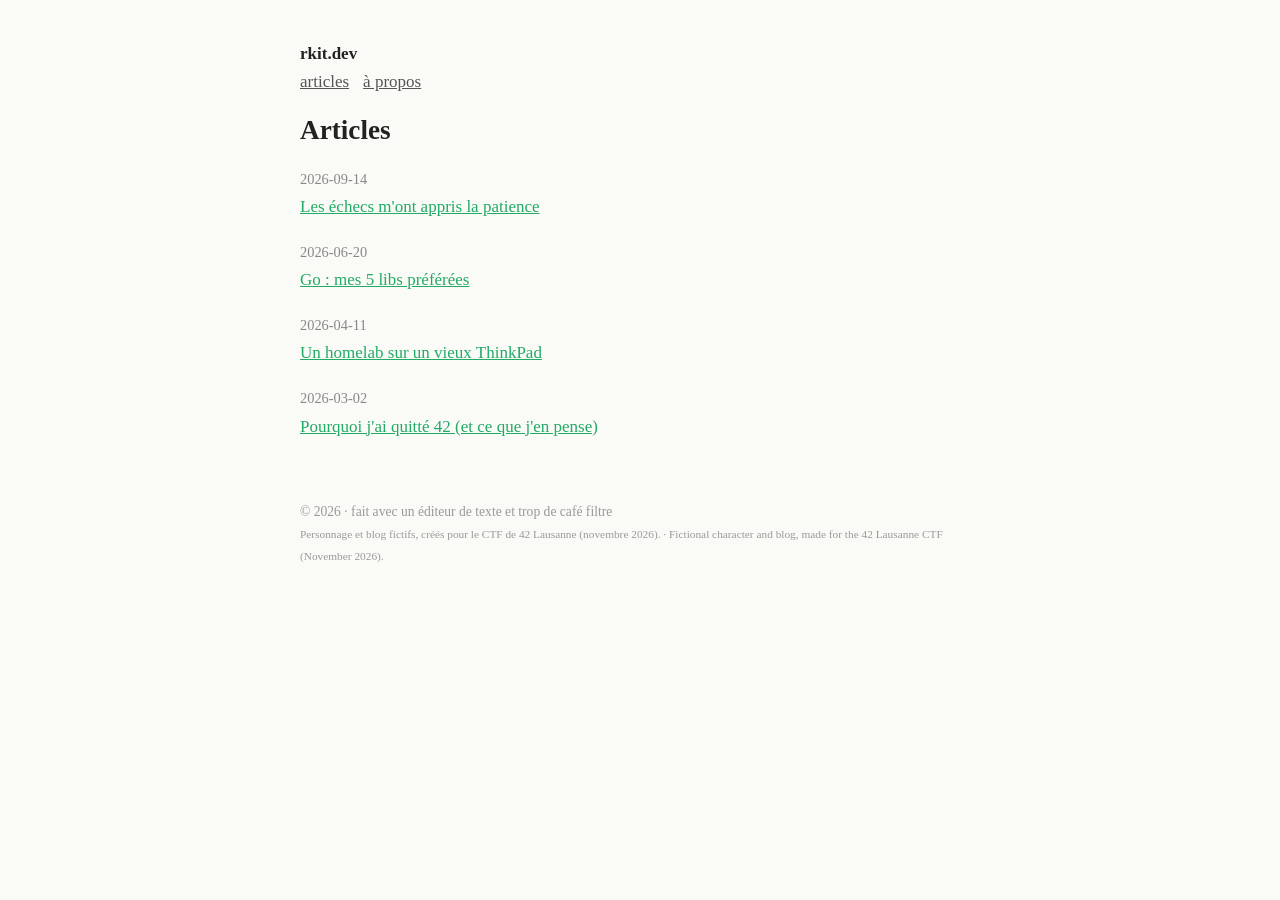
<file: index.html>
<!doctype html>
<html lang="fr"><head><meta charset="utf-8"><meta name="viewport" content="width=device-width, initial-scale=1">
<title>Articles · rkit.dev</title><link rel="stylesheet" href="./style.css"></head>
<body><div class="wrap">
<header><a href="./">rkit.dev</a></header>
<nav><a href="./">articles</a><a href="./about/">à propos</a></nav>
<h1>Articles</h1>
<p><span class="date">2026-09-14</span><br><a href="./echecs-patience/">Les échecs m'ont appris la patience</a></p>
<p><span class="date">2026-06-20</span><br><a href="./go-5-libs/">Go : mes 5 libs préférées</a></p>
<p><span class="date">2026-04-11</span><br><a href="./homelab-thinkpad/">Un homelab sur un vieux ThinkPad</a></p>
<p><span class="date">2026-03-02</span><br><a href="./pourquoi-jai-quitte-42/">Pourquoi j'ai quitté 42 (et ce que j'en pense)</a></p>
<footer>© 2026 · fait avec un éditeur de texte et trop de café filtre<br><small>Personnage et blog fictifs, créés pour le CTF de 42 Lausanne (novembre 2026). · Fictional character and blog, made for the 42 Lausanne CTF (November 2026).</small></footer>
</div></body></html>
</file>
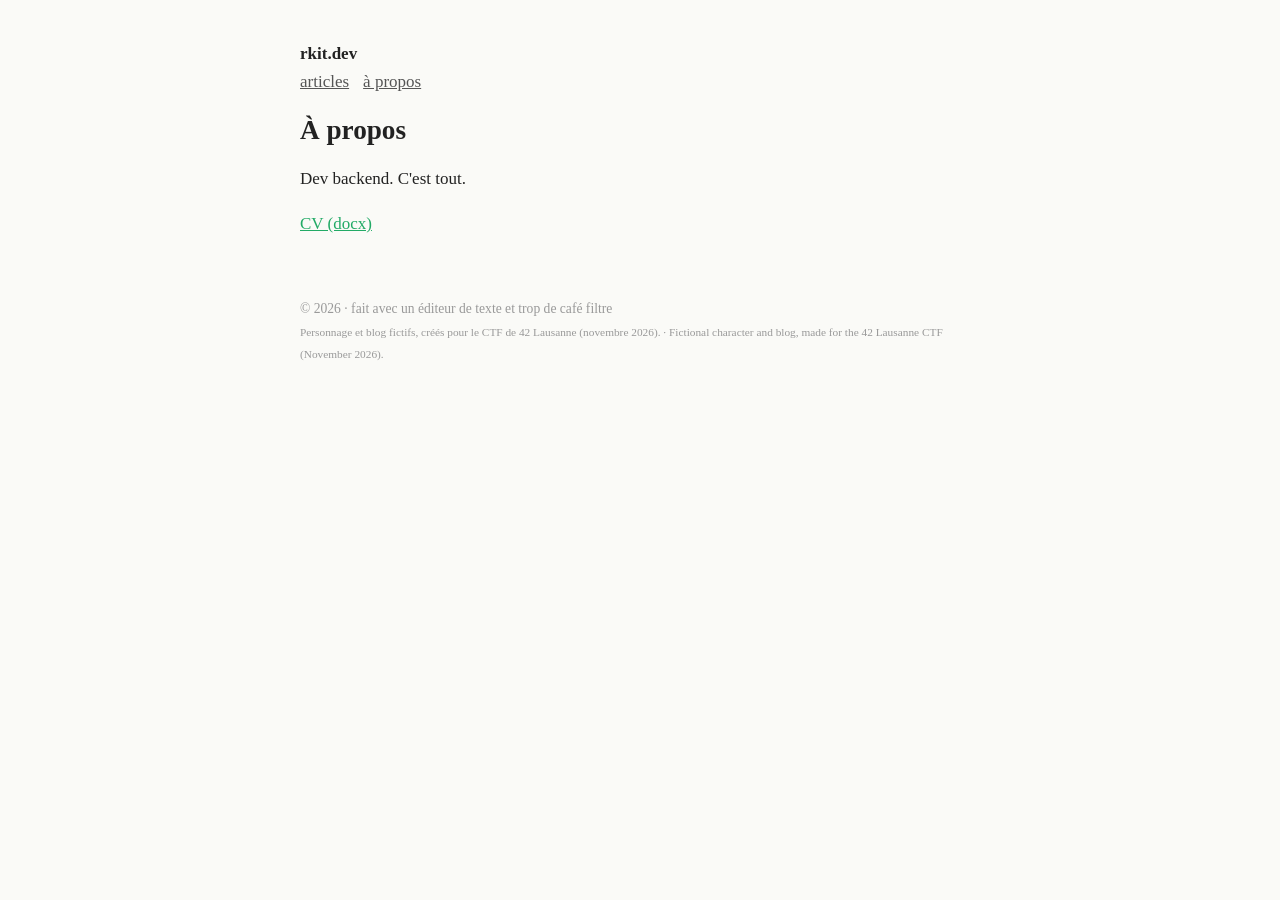
<file: about/index.html>
<!doctype html>
<html lang="fr"><head><meta charset="utf-8"><meta name="viewport" content="width=device-width, initial-scale=1">
<title>À propos · rkit.dev</title><link rel="stylesheet" href="../style.css"></head>
<body><div class="wrap">
<header><a href="../">rkit.dev</a></header>
<nav><a href="../">articles</a><a href="../about/">à propos</a></nav>

<h1>À propos</h1>
<p>Dev backend. C'est tout.</p>
<p><a href="../files/cv.docx">CV (docx)</a></p>

<footer>© 2026 · fait avec un éditeur de texte et trop de café filtre<br><small>Personnage et blog fictifs, créés pour le CTF de 42 Lausanne (novembre 2026). · Fictional character and blog, made for the 42 Lausanne CTF (November 2026).</small></footer>
</div></body></html>
</file>
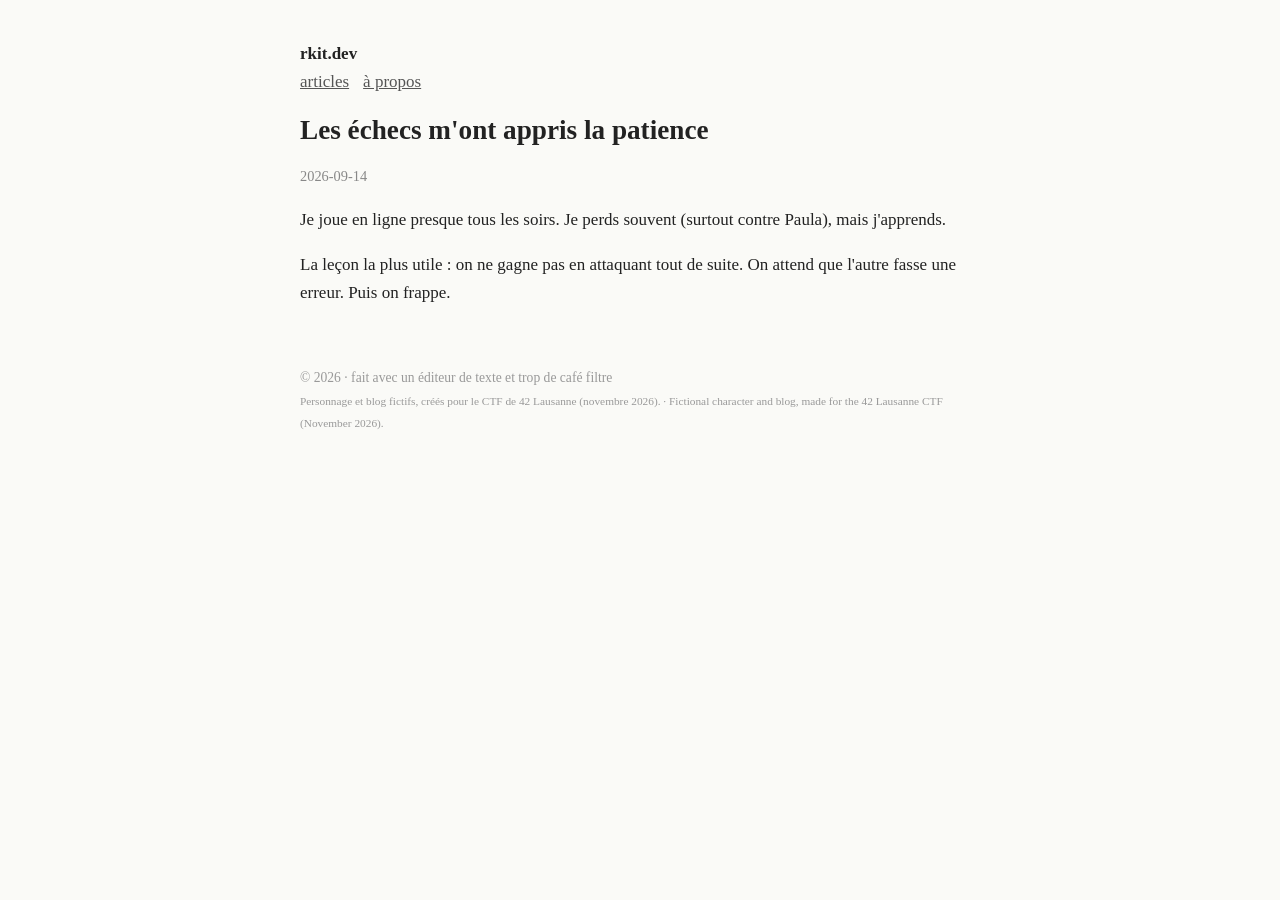
<file: echecs-patience/index.html>
<!doctype html>
<html lang="fr"><head><meta charset="utf-8"><meta name="viewport" content="width=device-width, initial-scale=1">
<title>Les échecs m'ont appris la patience · rkit.dev</title><link rel="stylesheet" href="../style.css"></head>
<body><div class="wrap">
<header><a href="../">rkit.dev</a></header>
<nav><a href="../">articles</a><a href="../about/">à propos</a></nav>
<h1>Les échecs m'ont appris la patience</h1>
<p class="date">2026-09-14</p>

<p>Je joue en ligne presque tous les soirs. Je perds souvent (surtout contre Paula), mais j'apprends.</p>
<p>La leçon la plus utile : on ne gagne pas en attaquant tout de suite. On attend que l'autre fasse une erreur. Puis on frappe.</p>

<footer>© 2026 · fait avec un éditeur de texte et trop de café filtre<br><small>Personnage et blog fictifs, créés pour le CTF de 42 Lausanne (novembre 2026). · Fictional character and blog, made for the 42 Lausanne CTF (November 2026).</small></footer>
</div></body></html>
</file>
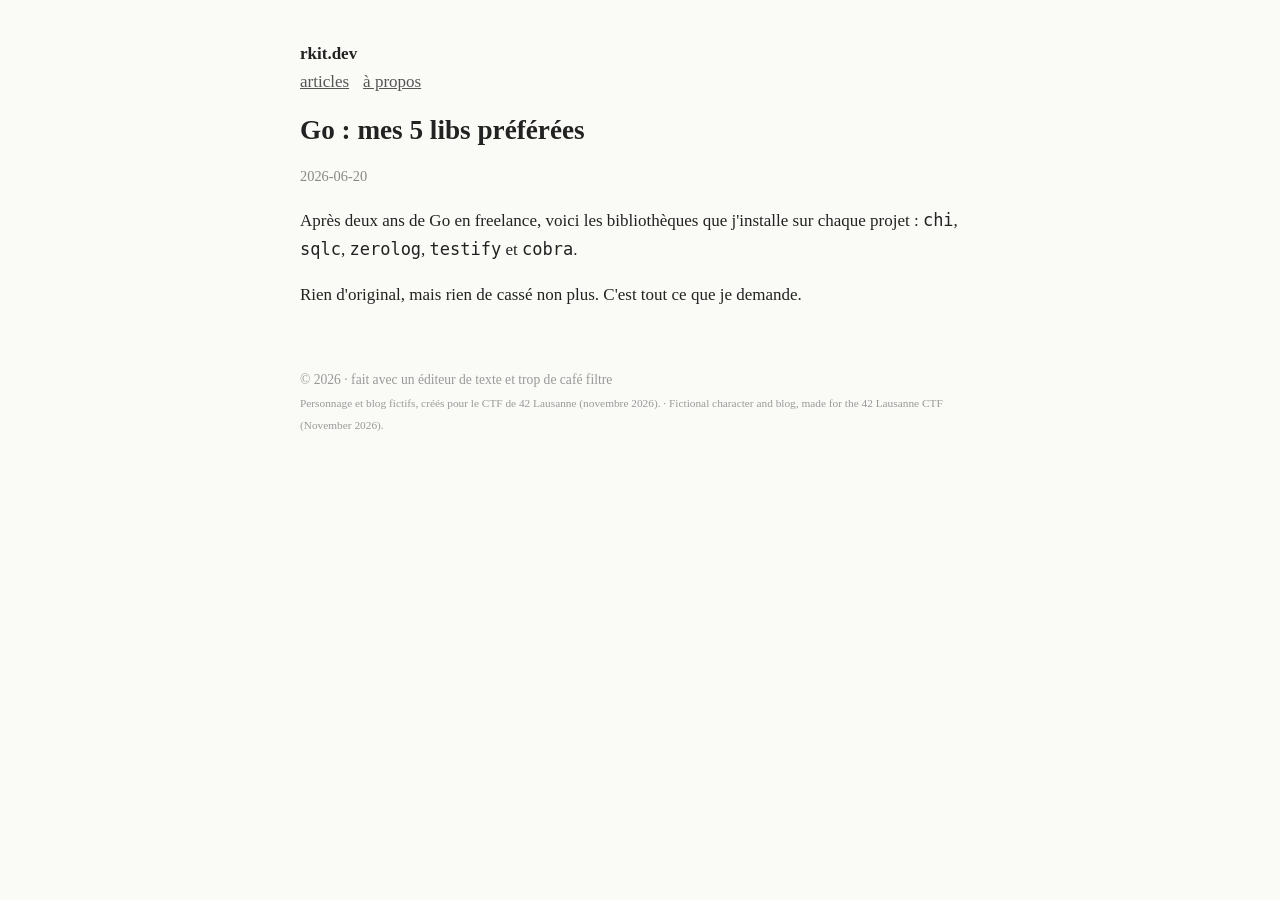
<file: go-5-libs/index.html>
<!doctype html>
<html lang="fr"><head><meta charset="utf-8"><meta name="viewport" content="width=device-width, initial-scale=1">
<title>Go : mes 5 libs préférées · rkit.dev</title><link rel="stylesheet" href="../style.css"></head>
<body><div class="wrap">
<header><a href="../">rkit.dev</a></header>
<nav><a href="../">articles</a><a href="../about/">à propos</a></nav>
<h1>Go : mes 5 libs préférées</h1>
<p class="date">2026-06-20</p>

<p>Après deux ans de Go en freelance, voici les bibliothèques que j'installe sur chaque projet : <code>chi</code>, <code>sqlc</code>, <code>zerolog</code>, <code>testify</code> et <code>cobra</code>.</p>
<p>Rien d'original, mais rien de cassé non plus. C'est tout ce que je demande.</p>

<footer>© 2026 · fait avec un éditeur de texte et trop de café filtre<br><small>Personnage et blog fictifs, créés pour le CTF de 42 Lausanne (novembre 2026). · Fictional character and blog, made for the 42 Lausanne CTF (November 2026).</small></footer>
</div></body></html>
</file>
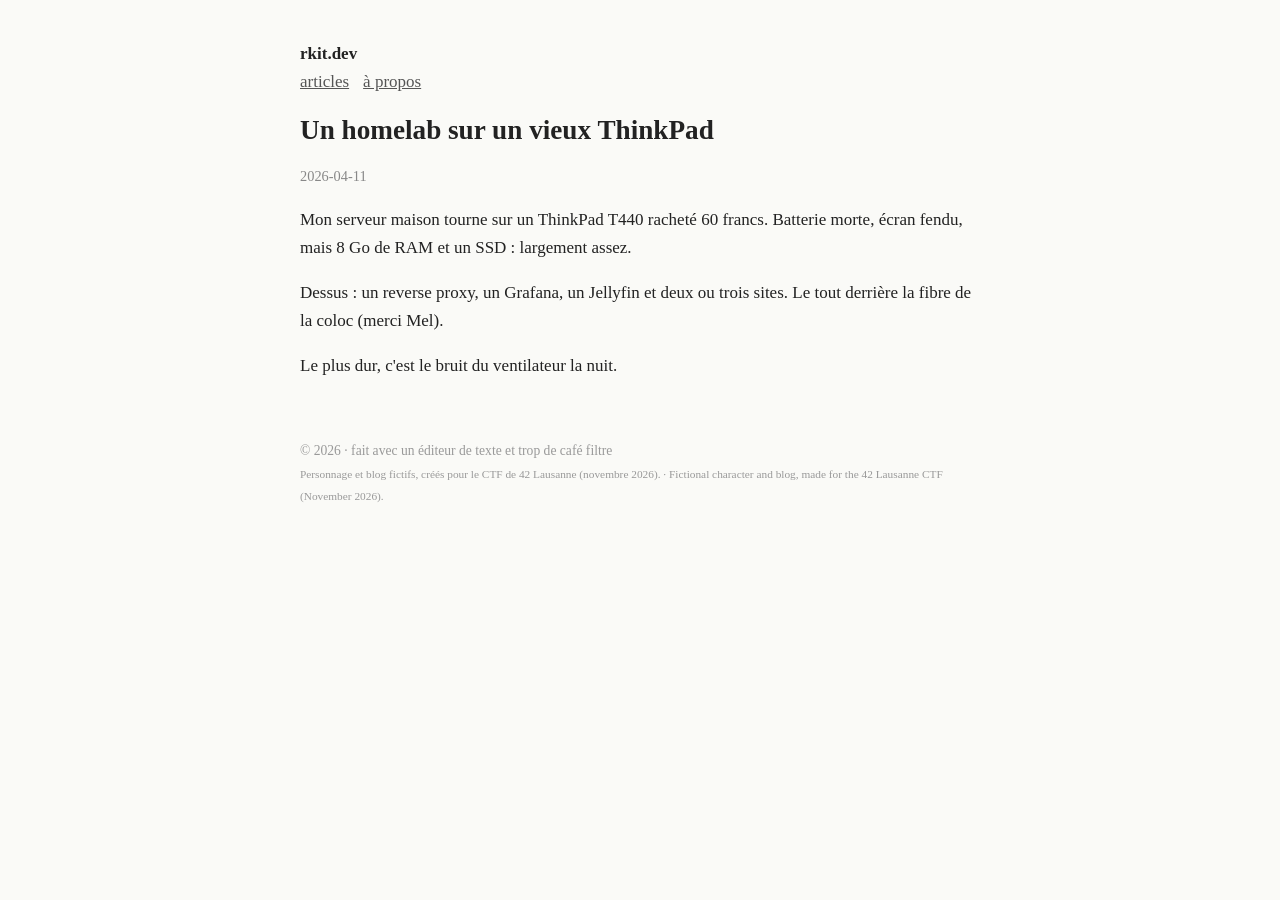
<file: homelab-thinkpad/index.html>
<!doctype html>
<html lang="fr"><head><meta charset="utf-8"><meta name="viewport" content="width=device-width, initial-scale=1">
<title>Un homelab sur un vieux ThinkPad · rkit.dev</title><link rel="stylesheet" href="../style.css"></head>
<body><div class="wrap">
<header><a href="../">rkit.dev</a></header>
<nav><a href="../">articles</a><a href="../about/">à propos</a></nav>
<h1>Un homelab sur un vieux ThinkPad</h1>
<p class="date">2026-04-11</p>

<p>Mon serveur maison tourne sur un ThinkPad T440 racheté 60 francs. Batterie morte, écran fendu, mais 8 Go de RAM et un SSD : largement assez.</p>
<p>Dessus : un reverse proxy, un Grafana, un Jellyfin et deux ou trois sites. Le tout derrière la fibre de la coloc (merci Mel).</p>
<p>Le plus dur, c'est le bruit du ventilateur la nuit.</p>

<footer>© 2026 · fait avec un éditeur de texte et trop de café filtre<br><small>Personnage et blog fictifs, créés pour le CTF de 42 Lausanne (novembre 2026). · Fictional character and blog, made for the 42 Lausanne CTF (November 2026).</small></footer>
</div></body></html>
</file>
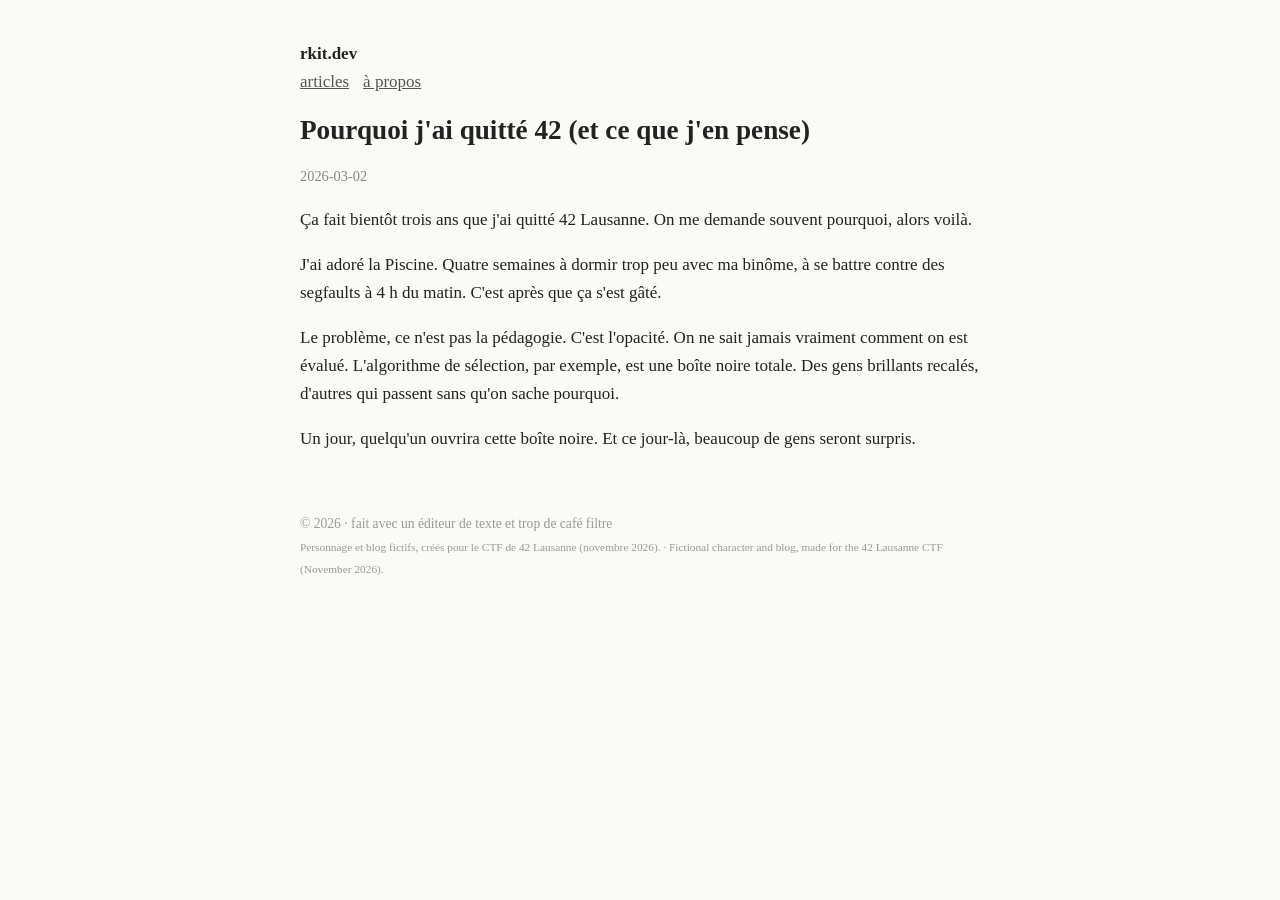
<file: pourquoi-jai-quitte-42/index.html>
<!doctype html>
<html lang="fr"><head><meta charset="utf-8"><meta name="viewport" content="width=device-width, initial-scale=1">
<title>Pourquoi j'ai quitté 42 (et ce que j'en pense) · rkit.dev</title><link rel="stylesheet" href="../style.css"></head>
<body><div class="wrap">
<header><a href="../">rkit.dev</a></header>
<nav><a href="../">articles</a><a href="../about/">à propos</a></nav>
<h1>Pourquoi j'ai quitté 42 (et ce que j'en pense)</h1>
<p class="date">2026-03-02</p>

<p>Ça fait bientôt trois ans que j'ai quitté 42 Lausanne. On me demande souvent pourquoi, alors voilà.</p>
<p>J'ai adoré la Piscine. Quatre semaines à dormir trop peu avec ma binôme, à se battre contre des segfaults à 4 h du matin. C'est après que ça s'est gâté.</p>
<p>Le problème, ce n'est pas la pédagogie. C'est l'opacité. On ne sait jamais vraiment comment on est évalué. L'algorithme de sélection, par exemple, est une boîte noire totale. Des gens brillants recalés, d'autres qui passent sans qu'on sache pourquoi.</p>
<p>Un jour, quelqu'un ouvrira cette boîte noire. Et ce jour-là, beaucoup de gens seront surpris.</p>

<footer>© 2026 · fait avec un éditeur de texte et trop de café filtre<br><small>Personnage et blog fictifs, créés pour le CTF de 42 Lausanne (novembre 2026). · Fictional character and blog, made for the 42 Lausanne CTF (November 2026).</small></footer>
</div></body></html>
</file>
<file: style.css>
body{margin:0;background:#fafaf7;color:#222;font:17px/1.65 Georgia,serif}
.wrap{max-width:680px;margin:0 auto;padding:40px 20px 80px}
header a{color:#222;text-decoration:none;font-weight:700}
nav a{margin-right:14px;color:#555}
h1{font-size:1.7rem;line-height:1.2}
.date{color:#888;font-size:.9rem}
a{color:#2a6}
footer{margin-top:60px;color:#999;font-size:.85rem}
</file>
